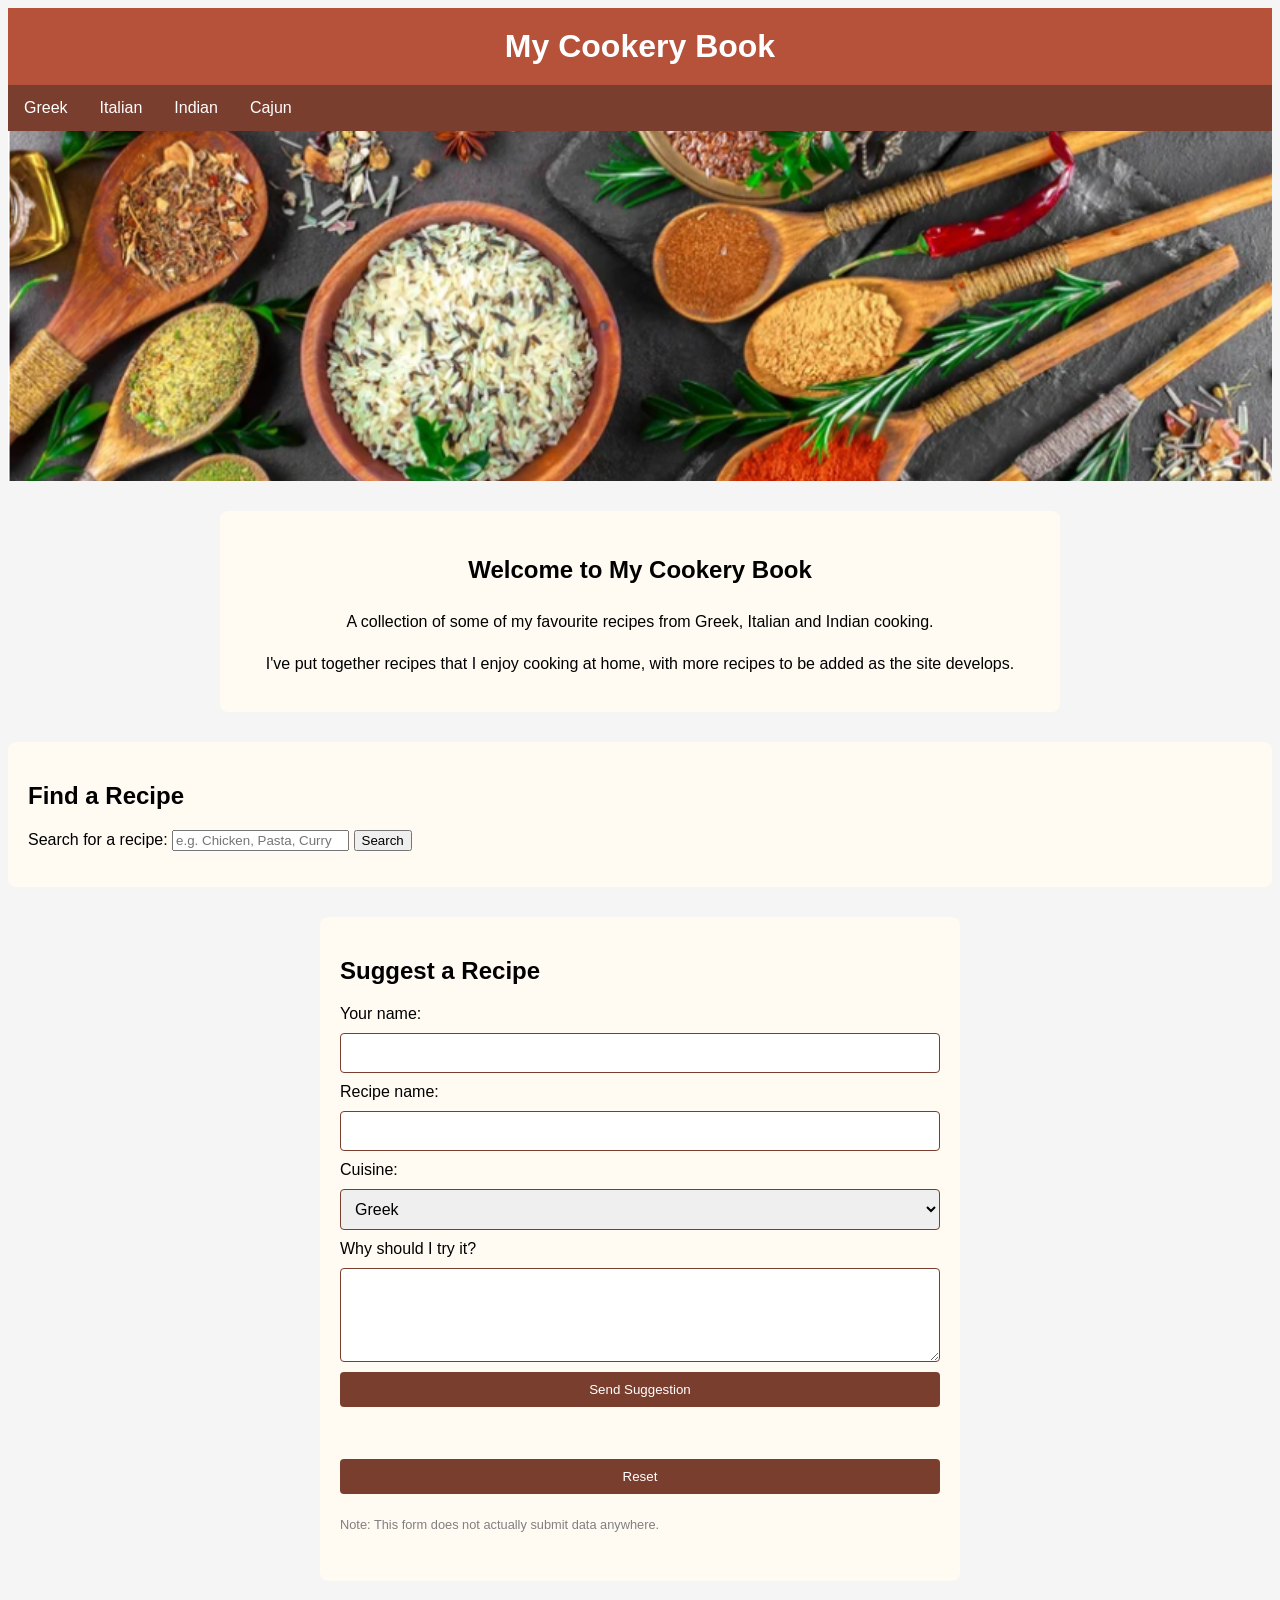
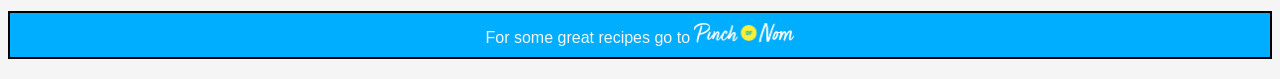
<file: index.htm>
<html lang="en">

<head>
    <meta name="viewport" content="width=device-width, initial-scale=1.0">
    <title>My Website</title>
    <link rel="stylesheet" href="website.css">
</head>

<body style="background-color: whitesmoke; font-family: Arial, sans-serif;">

    <h1>My Cookery Book</h1>

    <nav aria-label="Recipe categories">
        <ul>
            <li><a href="greek.html">Greek</a></li>
            <li><a href="italian.html">Italian</a></li>
            <li><a href="indian.html">Indian</a></li>
            <li><a href="cajun.html">Cajun</a></li>
        </ul>
    </nav>

    <div class="image_area">
        <img src="cooking.png" alt="Preparing food in a kitchen">
    </div>

    <section class="welcome">
        <h2>Welcome to My Cookery Book</h2>
        <p>
            A collection of some of my favourite recipes from Greek,
            Italian and Indian cooking.
        </p>

        <p>
            I've put together recipes that I enjoy cooking at home,
            with more recipes to be added as the site develops.
        </p>
    </section>

    <section class="recipe-search">
        <h2>Find a Recipe</h2>

        <label for="recipe-search">Search for a recipe:</label>
        <input type="text" id="recipe-search" placeholder="e.g. Chicken, Pasta, Curry">

        <button type="button" id="search-button"
            onclick="document.getElementById('search-results').style.display = 'block'">
            Search
        </button>

        <p id="search-message"></p>

        <div class="search-results">
            <select name="Recipes" id="search-results" size="5" style="display: none;" onchange="selectRecipe()">
            </select>
        </div>


    </section>

    <section class="suggest-recipe">
        <h2>Suggest a Recipe</h2>

        <form>
            <label for="name">Your name:</label>
            <input type="text" id="name" name="name">

            <label for="recipe">Recipe name:</label>
            <input type="text" id="recipe" name="recipe">

            <label for="cuisine">Cuisine:</label>
            <select id="cuisine" name="cuisine">
                <option value="greek">Greek</option>
                <option value="italian">Italian</option>
                <option value="indian">Indian</option>
                <option value="other">Other</option>
            </select>

            <div id="other-cuisine-container" style="display: none;">
                <label for="other-cuisine">Please specify cuisine:</label>
                <input type="text" id="other-cuisine" name="other-cuisine">
            </div>

            <label for="comments">Why should I try it?</label>
            <textarea id="comments" name="comments" rows="4"></textarea>

            <button type="button" onclick="submitRecipe()">Send Suggestion</button>
            <p id="form-message"></p>
            <button type="reset" id="reset">Reset</button>
            <p style="font-size: 0.8em; color: gray;">Note: This form does not actually submit data anywhere.</p>


        </form>
    </section>

    <script>
        function submitRecipe() {
            const recipe = document.getElementById("recipe").value;
            let cuisine = document.getElementById("cuisine").value;
            const message = document.getElementById("form-message");

            if (cuisine === "other") {
                cuisine = document.getElementById("other-cuisine").value;
            }
            const x = validateForm();

            if (x === true) {
                message.textContent =
                    "Thank you! You've suggested " + recipe +
                    " for the " + cuisine + " section.";
            }
        }


        const cuisineSelect = document.getElementById("cuisine");
        const otherCuisineContainer = document.getElementById("other-cuisine-container");

        cuisineSelect.addEventListener("change", function () {
            if (this.value === "other") {
                otherCuisineContainer.style.display = "block";
            } else {
                otherCuisineContainer.style.display = "none";
            }
        });

        function validateForm() {
            const name = document.getElementById("name").value;
            const recipe = document.getElementById("recipe").value;
            const cuisine = document.getElementById("cuisine").value;
            const comments = document.getElementById("comments").value;

            if (name.trim() === "" || recipe.trim() === "" ||
                cuisine === "" || comments.trim() === "") {
                alert("Please fill in all fields.");
                return false;
            }

            if (cuisine === "other") {
                const otherCuisine = document.getElementById("other-cuisine").value;

                if (otherCuisine.trim() === "") {
                    alert("Please specify the cuisine.");
                    return false;
                }
            }

            return true;
        }

        const reset = document.getElementById("reset");
        reset.addEventListener("click", function () {
            document.getElementById("form-message").textContent = "";
            document.getElementById("other-cuisine-container").style.display = "none";
        });

        function searchRecipes() {
            const search = document.getElementById("recipe-search").value;

            fetch("https://www.themealdb.com/api/json/v1/1/search.php?s=" + encodeURIComponent(search))
                .then(response => response.json())
                .then(data => {
                    const results = document.getElementById("search-results");

                    results.innerHTML = "";

                    if (data.meals !== null) {
                        for (let i = 0; i < data.meals.length; i++) {
                            const option = document.createElement("option");

                            option.value = data.meals[i].idMeal;
                            option.textContent = data.meals[i].strMeal;

                            results.appendChild(option);
                        }
                    } else {
                        const option = document.createElement("option");
                        option.textContent = "No results found.";
                        results.appendChild(option);
                    }

                });
        }

        document.getElementById("search-button")
            .addEventListener("click", searchRecipes);

        function selectRecipe() {
            const results = document.getElementById("search-results");
            const recipe = document.getElementById("recipe");

            recipe.value = results.options[results.selectedIndex].text;
        }
    </script>


    <footer>
        <p
            style="text-align: center; padding: 10px; color: whitesmoke; background-color: rgb(0, 174, 255); border: black 2px solid;">
            For some great recipes go to <a href="https://pinchofnom.com/"> <img src="pon.png" alt="Pinch of Nom"
                    style="width: 100px; height: auto;"></a></p>
    </footer>
</body>


</html>
</file>
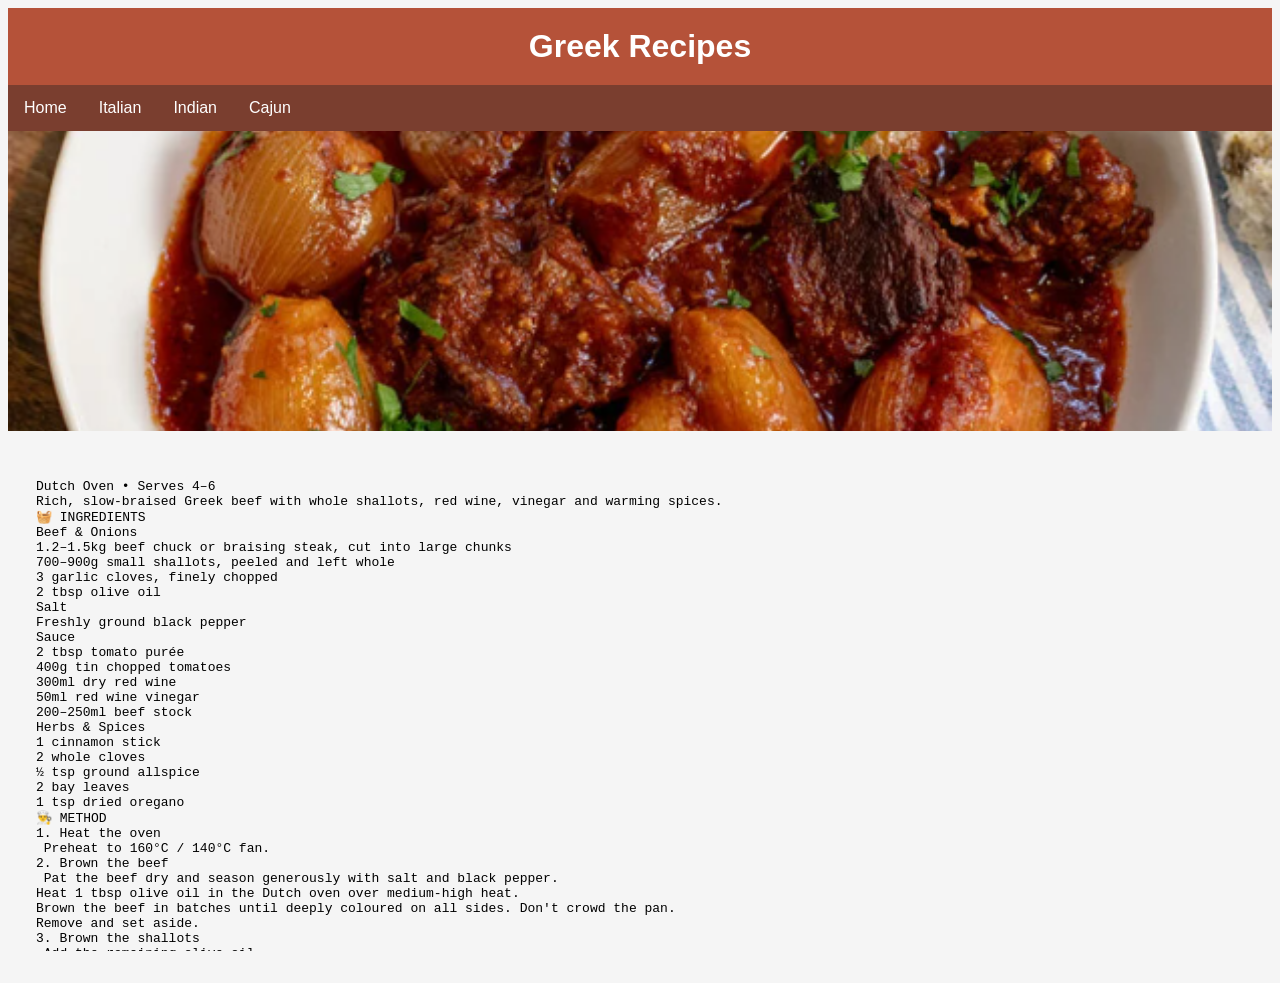
<file: greek.html>
<!DOCTYPE html>
<html lang="en">

<head>
    <meta name="viewport" content="width=device-width, initial-scale=1.0">
    <title>Greek Recipes</title>
    <link rel="stylesheet" href="website.css">
</head>

<body style="background-color: whitesmoke; font-family: Arial, sans-serif;">

    <h1>Greek Recipes</h1>

    <nav aria-label="Recipe categories">
        <ul>
            <li><a href="index.htm">Home</a></li>
            <li><a href="italian.html">Italian</a></li>
            <li><a href="indian.html">Indian</a></li>
            <li><a href="cajun.html">Cajun</a></li>
        </ul>
    </nav>
    <!-- <div class="image_area">
        <img src="stifado.png" alt="Greek Food">
    </div> -->

    <div class="recipe-container">

        <div class="recipe-banner">
            <img src="stifado.png" alt="Stifado">
        </div>

        <div class="recipe-text">
            <object data="stifado.txt" type="text/plain">
            </object>
        </div>

    </div>

</body>

</html>
</file>
<file: website.css>
ul {
  list-style-type: none;
  margin: 0;
  padding: 0;
  background-color: #7a3e2f;
  display: flex;
}

ul li a {
  display: block;
  color: white;
  padding: 14px 16px;
  text-decoration: none;
  text-align: center;
}

ul li a:hover {
  color: #111111;
}

.imageContainer {
  width: 100%;
  height: 100%;
  min-width: 100%;
  min-height: 100%;
  max-width: min-content;
  max-height: min-content;
  background-size: cover;
  background-repeat: no-repeat;
  background-position: center;
  background-color: rgba(0, 0, 0, 0.65);
  padding: 20px;
  border-radius: 8px;
}

@media (max-width: 768px) {
  nav ul {
    flex-direction: column;
  }

  nav ul li a {
    width: 100%;
    box-sizing: border-box;
  }

  .imageContainer {
    padding: 10px;
    box-sizing: border-box;
  }

  .recipe-banner {
    height: 180px;
  }

  .recipe-text {
    padding: 10px;
  }
}

.recipe-container {
  width: 100%;
}

.recipe-banner {
  width: 100%;
  height: 300px;
  overflow: hidden;
}

.recipe-banner img {
  width: 100%;
  height: 100%;
  object-fit: cover;
}

.recipe-text {
  width: 100%;
  padding: 20px;
  box-sizing: border-box;
}

.recipe-text object {
  width: 100%;
  height: 500px;
}

h1 {
  text-align: center;
  padding: 20px;
  margin: 0;
  background-color: #b55239;
  color: white;
}
main {
  max-width: 1100px;
  margin: 20px auto;
  padding: 0 20px;
}

.image_area {
  height: 350px;
  overflow: hidden;
}

.image_area img {
  display: block;
  width: 100%;
  height: 100%;
  object-fit: cover;
}
.welcome {
  max-width: 800px;
  margin: 30px auto;
  padding: 20px;
  text-align: center;
  line-height: 1.6;
}

body {
  background-color: #f5f0e8;
}

footer p {
  background-color: #7a3e2f;
  color: white;
}

section {
  margin: 20px auto;
  padding: 20px;
  background-color: #fffaf2;
  border-radius: 8px;
}

.suggest-recipe {
    max-width: 600px;
    margin: 30px auto;
}

.suggest-recipe form {
    display: flex;
    flex-direction: column;
    gap: 10px;
}

.suggest-recipe input,
.suggest-recipe select,
.suggest-recipe textarea {
    padding: 10px;
    font-size: 1rem;
    border: 1px solid #7a3e2f;
    border-radius: 4px;
}

.suggest-recipe button {
    padding: 10px;
    background-color: #7a3e2f;
    color: white;
    border: none;
    border-radius: 4px;
    cursor: pointer;
}

.suggest-recipe button:hover {
    background-color: #b55239;
}
</file>
